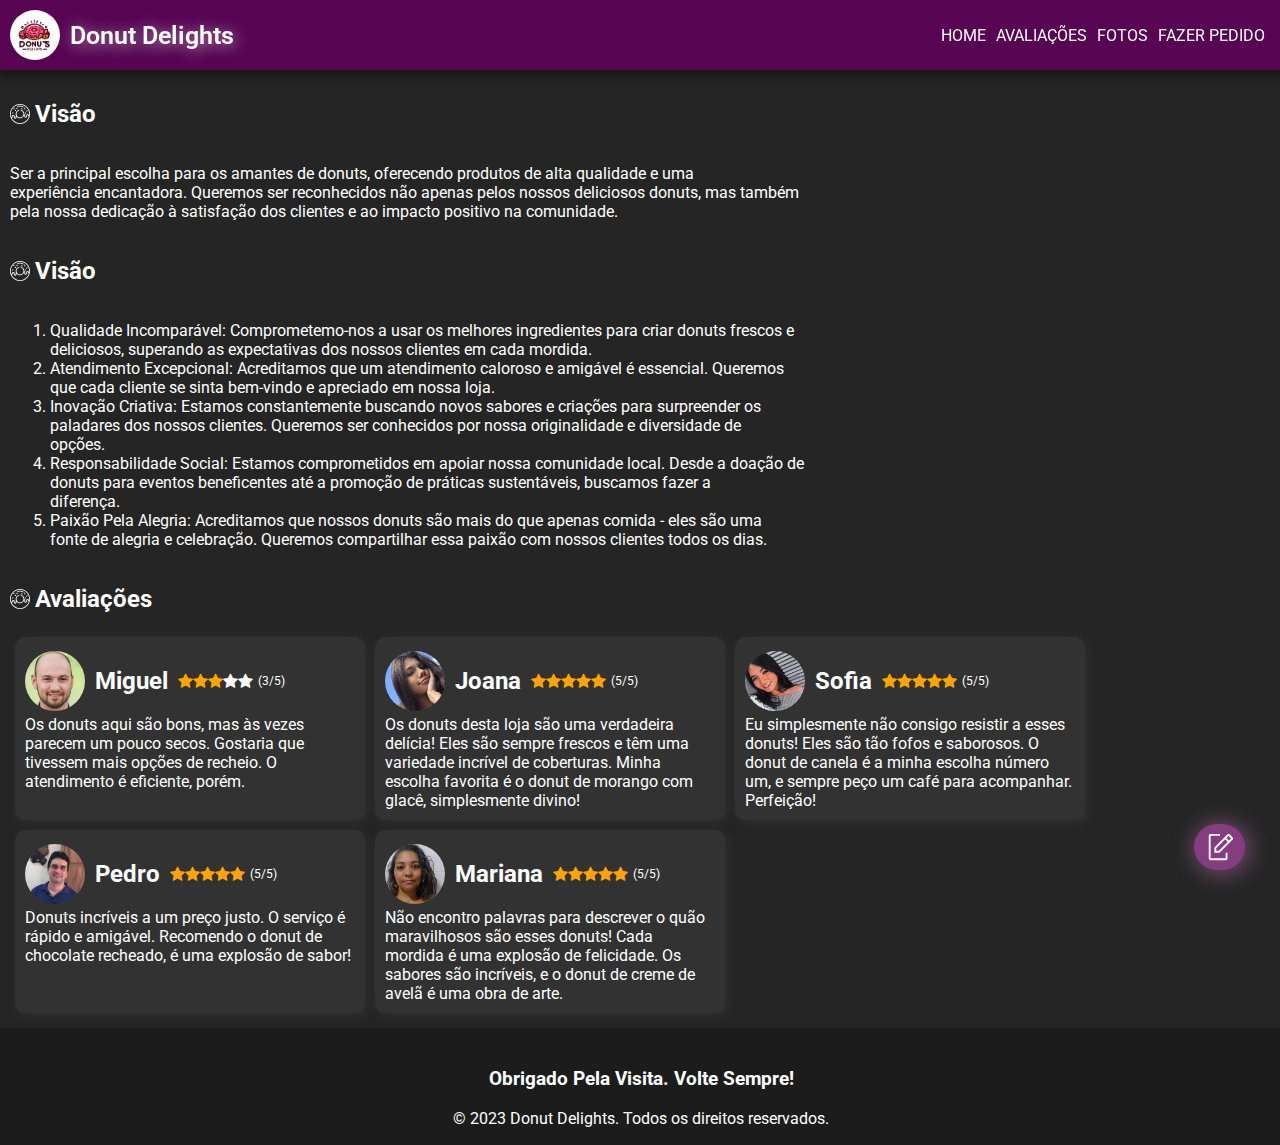
<file: index.html>
<!DOCTYPE html>
<html lang="pt-br">

<head>
    <meta charset="UTF-8">
    <meta name="viewport" content="width=device-width, initial-scale=1.0">
    <title>Donut Delights</title>
    <link rel="stylesheet" href="/style/home.css">
    <link href="https://fonts.googleapis.com/css2?family=Material+Symbols+Outlined" rel="stylesheet" />
    <link rel="shortcut icon" href="/favicon.ico" type="image/x-icon">
    <link rel="stylesheet" href="https://cdnjs.cloudflare.com/ajax/libs/font-awesome/4.7.0/css/font-awesome.min.css">
    <link rel="stylesheet" href="/style/toolbar.css">
    <script src="/script/main.js"></script>
    <link rel="stylesheet" href="https://cdnjs.cloudflare.com/ajax/libs/font-awesome/4.7.0/css/font-awesome.min.css">

</head>

<body>
    <div class="container-all">

        <div class="toolbar" id="item1">
            <div class="toolbar-box">
                <img src="/src/logo.png" alt="Logo" id="logo">
                <label id="title">Donut Delights</label>
            </div>
            <div class="menu" id="menu">
                <a href="pedido.html">Fazer Pedido</a>
                <a href="fotos.html">Fotos</a>
                <a href="#avaliacoes">Avaliações</a>
                <a href="#">Home</a>
                <a href="javascript:void(0);" class="icon" onclick="showMenuDown()">
                    <span class="material-symbols-outlined" id="icon-hamburger">
                        menu
                    </span>
                </a>
            </div>
        </div>
        <div class="body-container" id="item2">

            <section id="visao">
                <div id="title-container">
                    <img src="/src/donut-svgrepo-com.svg" alt="Donut icon" style="width: 20px; height: 20px;">
                    <h2>
                        Visão
                    </h2>
                </div>
                <p>
                    Ser a principal escolha para os amantes de donuts,
                    oferecendo produtos de alta qualidade e uma <br>
                    experiência encantadora. Queremos ser reconhecidos não
                    apenas pelos nossos deliciosos donuts, mas também
                    <br>
                    pela nossa dedicação à satisfação dos clientes e ao
                    impacto positivo na comunidade.
                </p>
            </section>
            <section id="valores">
                <div id="title-container">
                    <img src="/src/donut-svgrepo-com.svg" alt="Donut icon" style="width: 20px; height: 20px;">
                    <h2>
                        Visão
                    </h2>
                </div>
                <ol>
                    <li>Qualidade Incomparável: Comprometemo-nos a usar os
                        melhores ingredientes para criar donuts frescos
                        e<br>
                        deliciosos, superando as expectativas dos nossos
                        clientes em cada mordida.</li>
                    <li>Atendimento Excepcional: Acreditamos que um
                        atendimento caloroso e amigável é essencial.
                        Queremos<br>
                        que
                        cada cliente se sinta bem-vindo e apreciado em nossa
                        loja.</li>
                    <li> Inovação Criativa: Estamos constantemente buscando
                        novos sabores e criações para surpreender os<br>
                        paladares dos nossos clientes. Queremos ser
                        conhecidos por nossa originalidade e diversidade de<br>
                        opções.</li>
                    <li> Responsabilidade Social: Estamos comprometidos em
                        apoiar nossa comunidade local. Desde a doação
                        de<br>
                        donuts para eventos beneficentes até a promoção de
                        práticas sustentáveis, buscamos fazer a<br>
                        diferença.</li>
                    <li>Paixão Pela Alegria: Acreditamos que nossos donuts
                        são mais do que apenas comida - eles são uma<br>
                        fonte
                        de alegria e celebração. Queremos compartilhar essa
                        paixão com nossos clientes todos os dias.</li>
                </ol>
            </section>
            <section id="avaliacoes">
                <div id="title-container">
                    <img src="/src/donut-svgrepo-com.svg" alt="Donut icon" style="width: 20px; height: 20px;">
                    <h2>
                        Avaliações
                    </h2>
                </div>
                <div class="rate-container">
                    <div class="rate-box">
                        <div class="rate-info">
                            <img src="/src/clients/1.jpg" alt="Profile Picture">
                            <h2>Miguel</h2>
                            <span class="fa fa-star checked"></span>
                            <span class="fa fa-star checked"></span>
                            <span class="fa fa-star checked"></span>
                            <span class="fa fa-star"></span>
                            <span class="fa fa-star"></span>
                            <p style="font-size: 12px; margin-left: 5px;">(3/5)</p>
                        </div>
                        <div class="rate-text">
                            Os donuts aqui são bons, mas às vezes parecem um
                            pouco secos. Gostaria que tivessem mais opções
                            de recheio. O atendimento é eficiente, porém.
                        </div>
                    </div>
                    <div class="rate-box">
                        <div class="rate-info">
                            <img src="/src/clients/2.jpg" alt="Profile Picture">
                            <h2>Joana</h2>
                            <span class="fa fa-star checked"></span>
                            <span class="fa fa-star checked"></span>
                            <span class="fa fa-star checked"></span>
                            <span class="fa fa-star checked"></span>
                            <span class="fa fa-star checked"></span>
                            <p style="font-size: 12px; margin-left: 5px;">(5/5)</p>
                        </div>
                        <div class="rate-text">
                            Os donuts desta loja são uma verdadeira delícia!
                            Eles são sempre frescos e têm uma variedade
                            incrível de coberturas. Minha escolha favorita é
                            o donut de morango com glacê, simplesmente
                            divino!
                        </div>
                    </div>
                    <div class="rate-box">
                        <div class="rate-info">
                            <img src="/src/clients/3.jpg" alt="Profile Picture">
                            <h2>Sofia</h2>
                            <span class="fa fa-star checked"></span>
                            <span class="fa fa-star checked"></span>
                            <span class="fa fa-star checked"></span>
                            <span class="fa fa-star checked"></span>
                            <span class="fa fa-star checked"></span>
                            <p style="font-size: 12px; margin-left: 5px;">(5/5)</p>
                        </div>
                        <div class="rate-text">
                            Eu simplesmente não consigo resistir a esses
                            donuts! Eles são tão fofos e saborosos. O donut
                            de
                            canela é a minha escolha número um, e sempre
                            peço um café para acompanhar. Perfeição!
                        </div>
                    </div>
                    <div class="rate-box">
                        <div class="rate-info">
                            <img src="/src/clients/4.jpg" alt="Profile Picture">
                            <h2>Pedro</h2>
                            <span class="fa fa-star checked"></span>
                            <span class="fa fa-star checked"></span>
                            <span class="fa fa-star checked"></span>
                            <span class="fa fa-star checked"></span>
                            <span class="fa fa-star checked"></span>
                            <p style="font-size: 12px; margin-left: 5px;">(5/5)</p>
                        </div>
                        <div class="rate-text">
                            Donuts incríveis a um preço justo. O serviço é
                            rápido e amigável. Recomendo o donut de
                            chocolate
                            recheado, é uma explosão de sabor!
                        </div>
                    </div>
                    <div class="rate-box">
                        <div class="rate-info">
                            <img src="/src/clients/5.jpg" alt="Profile Picture">
                            <h2>Mariana</h2>
                            <span class="fa fa-star checked"></span>
                            <span class="fa fa-star checked"></span>
                            <span class="fa fa-star checked"></span>
                            <span class="fa fa-star checked"></span>
                            <span class="fa fa-star checked"></span>
                            <p style="font-size: 12px; margin-left: 5px;">(5/5)</p>
                        </div>
                        <div class="rate-text">
                            Não encontro palavras para descrever o quão
                            maravilhosos são esses donuts! Cada mordida é
                            uma
                            explosão de felicidade. Os sabores são
                            incríveis, e o donut de creme de avelã é uma
                            obra de
                            arte.
                        </div>
                    </div>
                </div>
            </section>
        </div>
        <div class="footer" id="item3">
            <h3>Obrigado Pela Visita. Volte Sempre!</h3>
            <p>
                © 2023 Donut Delights. Todos os direitos reservados.
            </p>
        </div>

        <div class="fab" id="fab" onmouseenter="fabMouseEnter()" onmouseleave="fabMouseLeave()" onclick="fabClick()">
            <img src="/src/icons/request-quote-svgrepo-com.svg" width="30px" height="30px">
            <h2 id="fab-title">Fazer Pedido</h2>
        </div>


</body>

</html>
</file>
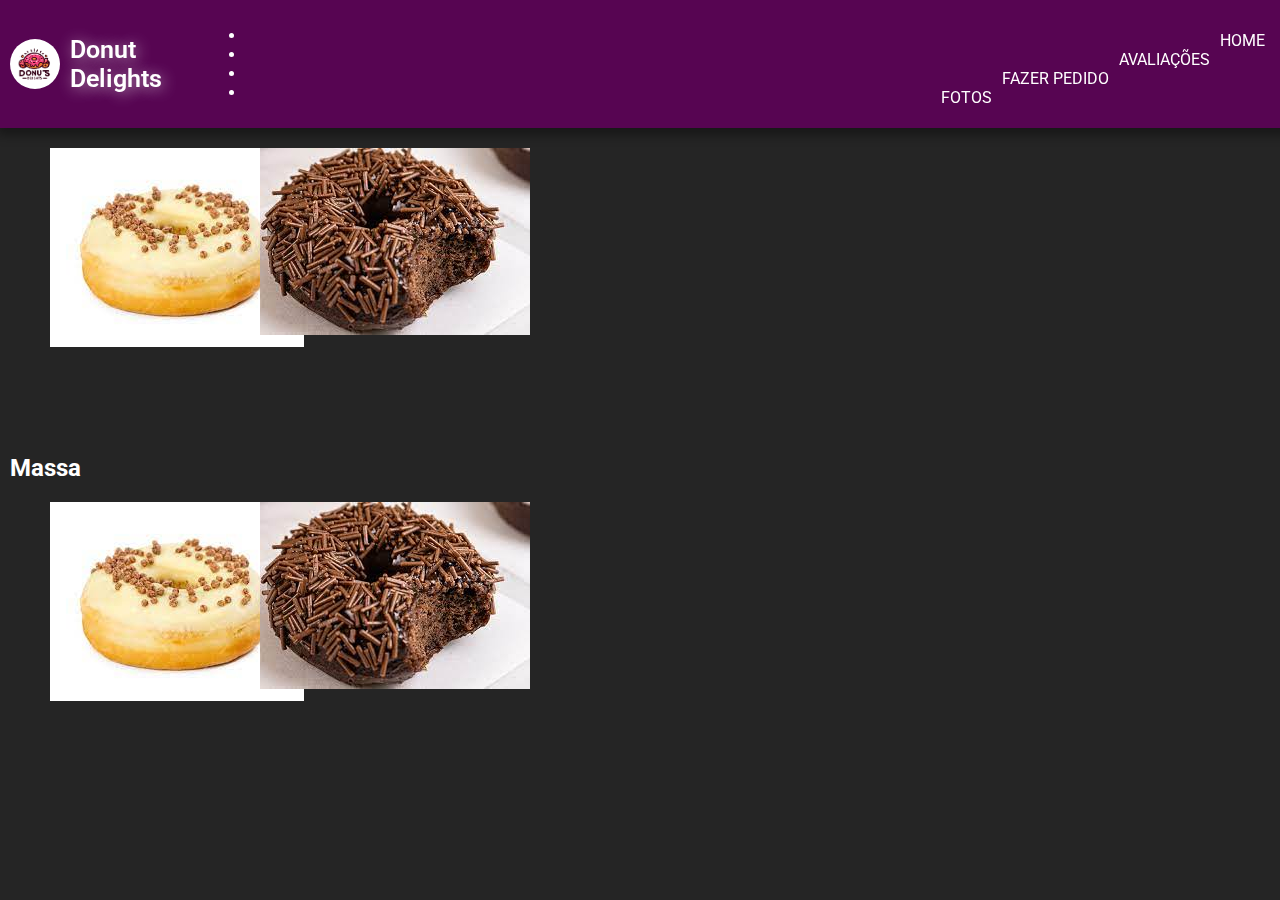
<file: cardapio.html>
<!DOCTYPE html>
<html lang="en">
    <head>
        <meta charset="UTF-8">
        <meta name="viewport" content="width=device-width, initial-scale=1.0">
        <title>Cardapio</title>
        <link rel="stylesheet" href="/style/toolbar.css">
        <link rel="stylesheet" href="/style/cardapio.css">
    </head>
    <body>
        <div class="toolbar">
            <img src="/src/logo.png" alt="Logo" id="logo">
            <label id="title">Donut Delights</label>
            <div class="menu">
                <ul>
                    <li>
                        <a href="/">Home</a>
                    </li>
                    <li>
                        <a href="#avaliacoes">Avaliações</a>
                    </li>
                    <li>
                        <a href="pedido.html">Fazer Pedido</a>
                    </li>
                    <li>
                        <a href="fotos.html">Fotos</a>
                    </li>
                </ul>
            </div>
        </div>
        <div class="menu-container">
            <div class="menu-box">
                <h2>Massa</h2>
                <ul>
                    <li>
                        <img src="/src/cardapio/baunilha.jpg">
                    </li>
                    <li>
                        <img src="/src/cardapio/download.jpg">
                    </li>
                </ul>
            </div>
             <div class="menu-box">
                <h2>Massa</h2>
                <ul>
                    <li>
                        <img src="/src/cardapio/baunilha.jpg">
                    </li>
                    <li>
                        <img src="/src/cardapio/download.jpg">
                    </li>
                </ul>
            </div>
        </div>
    </body>
</html>
</file>
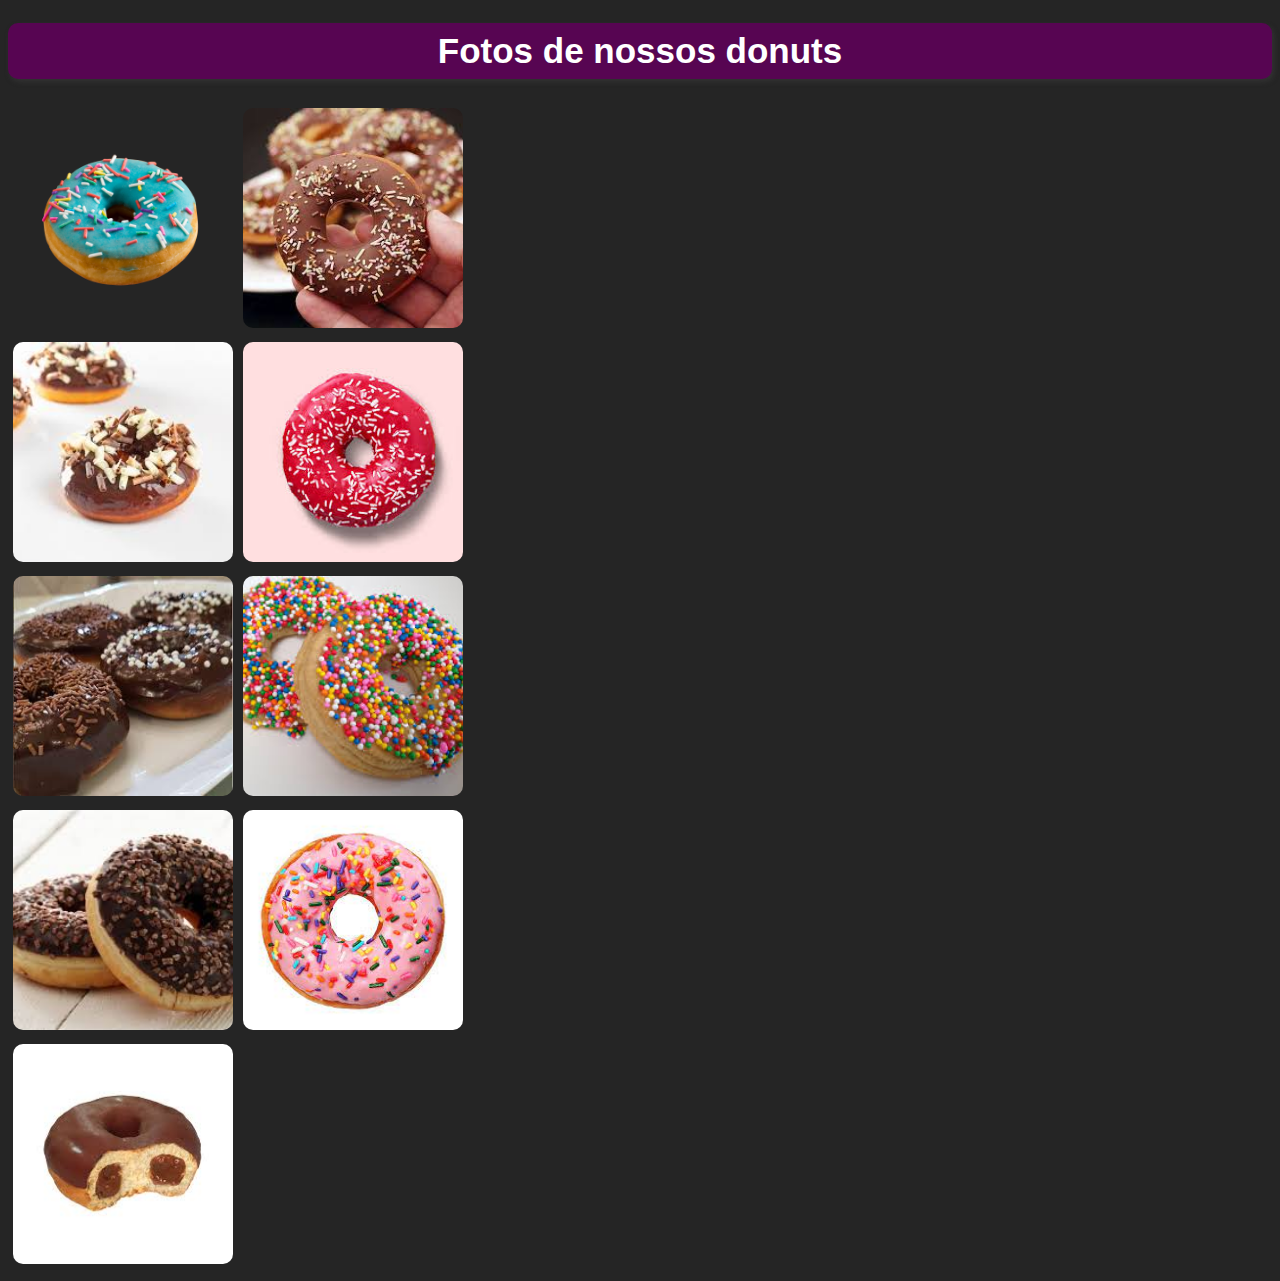
<file: fotos.html>
<!DOCTYPE html>
<html lang="pt-br">
<head>
    <meta charset="UTF-8">
    <meta name="viewport" content="width=device-width, initial-scale=1.0">
    <title>Fotos</title>
    <link rel="stylesheet" href="/fotos.css"/>
</head>
<body>
    <h1 id="title">Fotos de nossos donuts</h1>
    <div class="container">
        <div class="item">
            <img src="/src/donut.png"/>
        </div>
        <div class="item">
            <img src="/src/donut1.jfif"/>
        </div>
        <div class="item">
            <img src="/src/donut2.jfif"/>
        </div>
        <div class="item">
            <img src="/src/donut3.jfif"/>
        </div>
        <div class="item">
            <img src="/src/donut4.jfif"/>
        </div>
        <div class="item">
            <img src="/src/donut5.jfif"/>
        </div>
        <div class="item">
            <img src="/src/donut6.jfif"/>
        </div>
        <div class="item">
            <img src="/src/donut7.jfif"/>
        </div>
        <div class="item">
            <img src="/src/donut8.jfif"/>
        </div>
    </div>
</body>
</html>
</file>
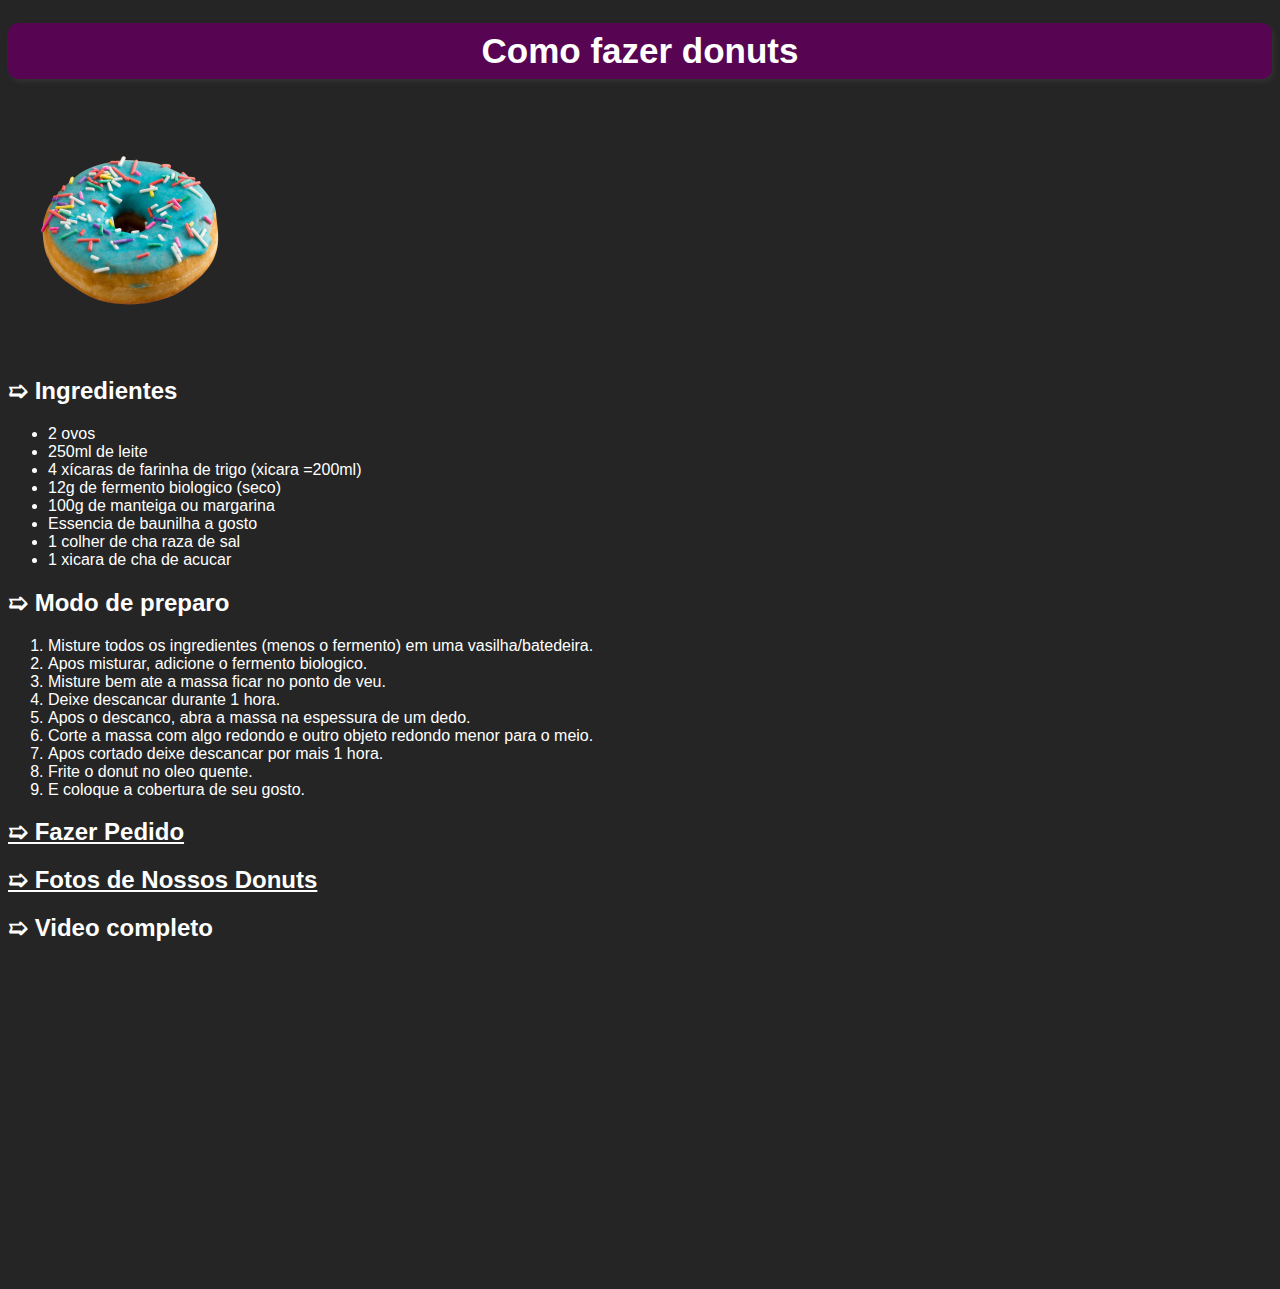
<file: main.html>
<!DOCTYPE html>
<html lang="pt-br">

<head>
    <meta charset="UTF-8">
    <meta name="viewport" content="width=device-width, initial-scale=1.0">
    <title>Aula 02/10</title>
    <link rel="stylesheet" href="/style.css">
</head>

<body>

    <h1 id="title">Como fazer donuts</h1>
    <img src="/src/donut.png">
    <section id="ingredientes">
        <h2>➯ Ingredientes</h2>
        <ul>
            <li>2 ovos</li>
            <li>250ml de leite</li>
            <li>4 xícaras de farinha de trigo (xicara =200ml)</li>
            <li>12g de fermento biologico (seco)</li>
            <li>100g de manteiga ou margarina</li>
            <li>Essencia de baunilha a gosto</li>
            <li>1 colher de cha raza de sal</li>
            <li>1 xicara de cha de acucar</li>
        </ul>
    </section>

    <section id="modo">
        <h2>➯ Modo de preparo</h2>
        <ol>
            <li>Misture todos os ingredientes (menos o fermento) em uma vasilha/batedeira.</li>
            <li>Apos misturar, adicione o fermento biologico.</li>
            <li>Misture bem ate a massa ficar no ponto de veu.</li>
            <li>Deixe descancar durante 1 hora.</li>
            <li>Apos o descanco, abra a massa na espessura de um dedo.</li>
            <li>Corte a massa com algo redondo e outro objeto redondo menor para o meio.</li>
            <li>Apos cortado deixe descancar por mais 1 hora.</li>
            <li>Frite o donut no oleo quente.</li>
            <li>E coloque a cobertura de seu gosto.</li>
        </ol>
    </section>
    <section id="pedido">
       <a href="/pedido.html" target="_blank" rel="noopener noreferrer"><h2>➯ Fazer Pedido</h2></a>
    </section>
    <section id="fotos">
        <a href="/fotos.html" target="_blank" rel="noopener noreferrer"><h2>➯ Fotos de Nossos Donuts</h2></a>
     </section>
    <section id="video">
        <h2>➯ Video completo</h2>
        <iframe width="560" height="315" src="https://www.youtube.com/embed/LxEELI-sQ24?si=kYcS557VRwkJ_KHH"
            title="YouTube video player" frameborder="0"
            allow="accelerometer; autoplay; clipboard-write; encrypted-media; gyroscope; picture-in-picture; web-share"
            allowfullscreen></iframe>
    </section>
    


</body>

</html>
</file>
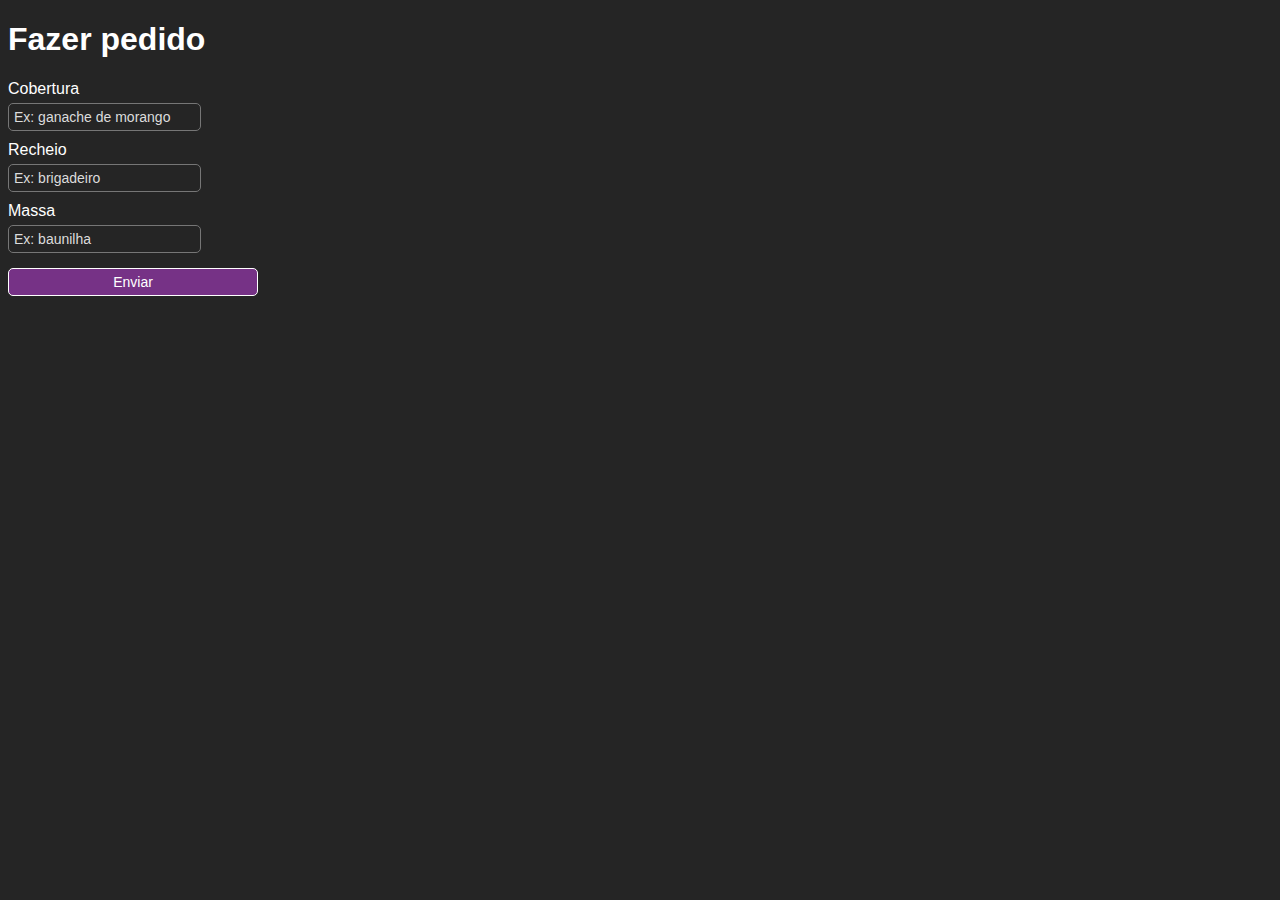
<file: pedido.html>
<!DOCTYPE html>
<html lang="pt-br">

<head>
    <meta charset="UTF-8">
    <meta name="viewport" content="width=device-width, initial-scale=1.0">
    <title>Fazer Pedido</title>
    <link rel="stylesheet" href="/pedido.css">
</head>

<body>
    <h1>Fazer pedido</h1>
    <form action="/pedido.html" method="get">
        <label for="cobertura">Cobertura</label>
        <div class="input-container">
            <input type="text" placeholder="Ex: ganache de morango" name="cobertura" id="cobertura" />
        </div>
        <label for="recheio">Recheio</label>
        <div class="input-container">
            <input type="text" placeholder="Ex: brigadeiro" name="recheio" id="recheio" />
        </div>
        <label for="massa">Massa</label>
        <div class="input-container">
            <input type="text" placeholder="Ex: baunilha" name="massa" id="massa" />
        </div>
        <input type="button" value="Enviar" id="send">
    </form>

</body>

</html>
</file>
<file: style/home.css>
@import url('https://fonts.googleapis.com/css2?family=Roboto&display=swap');

* {
    font-family: 'Roboto', sans-serif;
    color: #fff;
}

html {
    scroll-behavior: smooth;
    scroll-padding-top: 70px;
}

body {
    background-color: #252525;
    font-family: 'Roboto', sans-serif;
    padding: 0px;
    margin: 0;
    height: 100%;
}

.container {
    display: grid;
    grid-template-columns: repeat(3, 1fr);
    grid-template-rows: auto 100%;
    grid-template-areas:
        "header header header"
        "body body body"
        "footer footer footer";
    height: 100%;
}

.body-container {
    height: 100%;
    margin: 10px;
    grid-area: body;
}

.toolbar {
    grid-area: header;
}

.footer {
    grid-area: footer;
    padding-top: 20px;
    text-align: center;
    display: block;
    background-color: #1c1c1c;
    bottom: 0;
    height: 100%;
    width: 100%;
    border: 1px solid #ffffff00
}

#title-container {
    display: flex;
    align-items: center;
    width: 50%;
}

#title-container h2 {
    margin-left: 5px;
}

#visao {
    margin-top: 80px;
}

a {
    text-decoration: none;
}

#title-container h2:hover {
    color: #b56ab0;
}

a h2:hover {
    color: #b56ab0;
    border: 1px solid #b56ab0;
    padding: 8px;
    border-radius: 5px;
}

.dialog-container {
    position: fixed;
    left: 10px;
    top: 90px;
    height: 100vh;
    width: 100%;
    justify-content: center;
    display: flex;
    align-items: center;
    text-align: center;
    z-index: 1;
    margin: 24px;
    padding: 8px;
}

.dialog-box {
    background-color: #570552;
    padding: 10px;
    border-radius: 10px;
    box-shadow: 2px 2px 20px 5px #ffffff36;

    & a:hover {
        color: #dc83d6;
    }

    & h2 {
        text-shadow: 2px 2px 15px #ffffffa1;
    }
}

button {
    background-color: #b56ab0;
    border: none;
    padding: 8px;
    padding-left: 15px;
    padding-right: 15px;
    border-radius: 5px;

    &:hover {
        background-color: #853c80;
    }
}

#abtn {
    background-color: #b56ab0;
    padding: 8px;
    box-shadow: 2px 2px 10px #8c8b8b36;
    border-radius: 5px;

    &:hover {
        background-color: #853c80;
    }
}




.fab {
    position: fixed;
    display: inline-flex;
    align-items: center;
    justify-content: center;
    height: 30px;
    border-radius: 100px;
    padding: 8px;
    background-color: #853c80;
    box-shadow: 2px 2px 20px 5px #dc83d657;
    bottom: 30px;
    right: 35px;
    width: 35px;
    cursor: pointer;
}

.fab h2 {
    margin-left: 10px;
    font-size: 15px;
    font-weight: 600;
    color: #fff;
    display: none;
}


@keyframes expandIn {
    from {
        width: 30px;
        height: 30px;
    }
    to {
        width: 150px;
        height: 30px;
    }
}

@keyframes expandOut {
    from {
        width: 150px;
        height: 30px;
    }
    to {
        width: 30px;
        height: 30px;
    }
}

.rate-container {
    flex-wrap: wrap;
    display: flex;
    max-width: 100%;
    
}

.rate-box {
    padding: 10px;
    margin: 5px;
    background-color: #323232;
    border-radius: 10px;
    max-width: 350px;
    box-sizing: border-box;
    box-shadow: 2px 2px 10px #323232;
    transition: all 0.3s ease-out;
    cursor: default;
}

.rate-info img {
    border-radius: 100px;
    width: 60px;
    height: 60px;
    object-fit: cover;
}

.rate-info h2 {
    margin-left: 10px;
    margin-right: 10px;
}

.rate-info {
    display: flex;
    align-items: center;
}

.checked {
    color: orange;
}

@media screen and (max-width: 767px) {
    .rate-box {
        padding: 10px;
        margin: 5px;
        background-color: #323232;
        border-radius: 10px;
        max-width: 100%;
        box-sizing: border-box;
        box-shadow: 2px 2px 10px #323232;
        transition: all 0.3s ease-out;
    }

    .rate-info img {
        border-radius: 100px;
        width: 35px;
        height: 35px;
    }

    .rate-info h2 {
        margin-left: 10px;
        margin-right: 10px;
        font-size: 20px;
    }
    .rate-info p {
        font-size: 14px;
    }
    .footer h3 {
        font-size: 15px;
    }
    .footer p {
        font-size: 12px;
    }
}
</file>
<file: style/toolbar.css>
.toolbar {
    display: flex;
    position: fixed;
    top: 0;
    align-items: center;
    background-color: #570552;
    width: 100%;
    padding: 10px;
    box-shadow: 2px 2px 10px 5px #0000005f;
    overflow: hidden;
}

.toolbar-box {
    display: flex;
    width: 100%;
    align-items: center;
}

.menu a {
   float: right;
    display: block;
    text-transform: uppercase;
    padding: 5px;
    &:hover {
        color: #ff9cf8;
    }
}

.menu {
    width: 100%;
    margin-right: 20px;
    float: left;
}

.menu .icon {
    display: none;
}

#title {
    font-size: 25px;
    text-shadow: 2px 2px 15px #ffffffa1;
    font-weight: 600;
    margin-left: 10px;
}

#logo {
    width: 50px;
    height: 50px;
    background-color: #fff;
    border-radius: 50%;
    object-fit: cover;
}

@media screen and (max-width: 767px) {
    .menu a { 
        display: none; 
    }
    .menu .icon {
      float: right;
      display: block;
    }
  }

@media screen and (max-width: 767px) {
    #logo {
        width: 35px;
        height: 35px;
    }

    #title {
        font-size: 20px;
    }

    .menu.responsive {
        margin-top: 10px;
    }

   .menu.responsive .icon {
        display: block;
        right: 0;
        top: 0;
    }

    .menu.responsive a {
        float: none;
        display: block;
        text-align: left;
    }

    .toolbar.responsive {
        display: block;
    }
}
</file>
<file: style/cardapio.css>
@import url('https://fonts.googleapis.com/css2?family=Roboto&display=swap');

* {
    font-family: 'Roboto', sans-serif;
    color: #fff;
    
}

body {
    margin: 0;
    padding: 0;
    background-color: #252525;
}

a {
    text-decoration: none;
}

.menu-container ul {
    display: flex;
}

.menu-container ul li {
    list-style-type: none;
    margin-left: 10px;
    width: 200px;
    height: 200px;
    &:first-child{
        margin-left: 0px;
    }
}

.menu-container {
    padding: 10px;
    display: grid;
}

.menu-container h2:first-child{
    margin-top: 90px;
}
</file>
<file: fotos.css>
@import url('https://fonts.googleapis.com/css2?family=Roboto&display=swap');

body {
    background-color: #252525;
    color: #fff;
    font-family: Arial, Helvetica, sans-serif;
}

#title {
    background-color: #570552;
    border-radius: 10px;
    width: auto;
    padding: 8px;
    text-align: center;
    box-shadow: 2px 3px 5px #323232;
    font-size: 35px;
    
}

.container {
    display: flex;
    flex-wrap: wrap;
    max-width: 500px;
    
}

.item {
    margin: 5px;
    box-sizing: border-box;
}


.item img {
    width: 220px;
    height: 220px;
    object-fit: cover;
    border-radius: 10px;
}

.item img:hover {
    border: 3px solid #bdbdbd;
    box-shadow: 2px 2px 10px rgba(255, 255, 255, 0.374);
}
</file>
<file: style.css>
@import url('https://fonts.googleapis.com/css2?family=Roboto&display=swap');

* {
    font-family: Arial, Helvetica, sans-serif;
    color: #fff;
}

body {
    background-color: #252525;
    font-family: 'Roboto', sans-serif;
}

#title {
    background-color: #570552;
    border-radius: 10px;
    width: auto;
    padding: 8px;
    text-align: center;
    box-shadow: 2px 3px 5px #323232;
    font-size: 35px;
    
}

img {
    width: 250px;
    height: 250px;
}


iframe {
    border-radius: 20px;
}
</file>
<file: pedido.css>
@import url('https://fonts.googleapis.com/css2?family=Roboto&display=swap');

* {
    font-family: Arial, Helvetica, sans-serif;
    background-color: #252525;
    color: #fff;
}

form {
    display: flex;
    justify-content: center;
    flex-direction: column;
}

.input-container {
    margin-bottom: 10px;
} 

.input-container label {
    font-weight: 400;
}

input {
    margin-top: 5px;
    border-style: solid;
    border-radius: 5px;
    border-width: 1px;
    padding: 5px;
    font-size: 14px;

}

::placeholder {
    color: #dcdcdc;
}

#send {
    width: 250px;
    background-color: #763286;
    border-color: #fff;
}

input[type=button]:hover {
   box-shadow: 2px 2px 15px #ffffff5d;
   padding: 10px;
   width: 300px;
   font-size: 16px;
}

input:focus {
    width: 200px;
}
</file>
